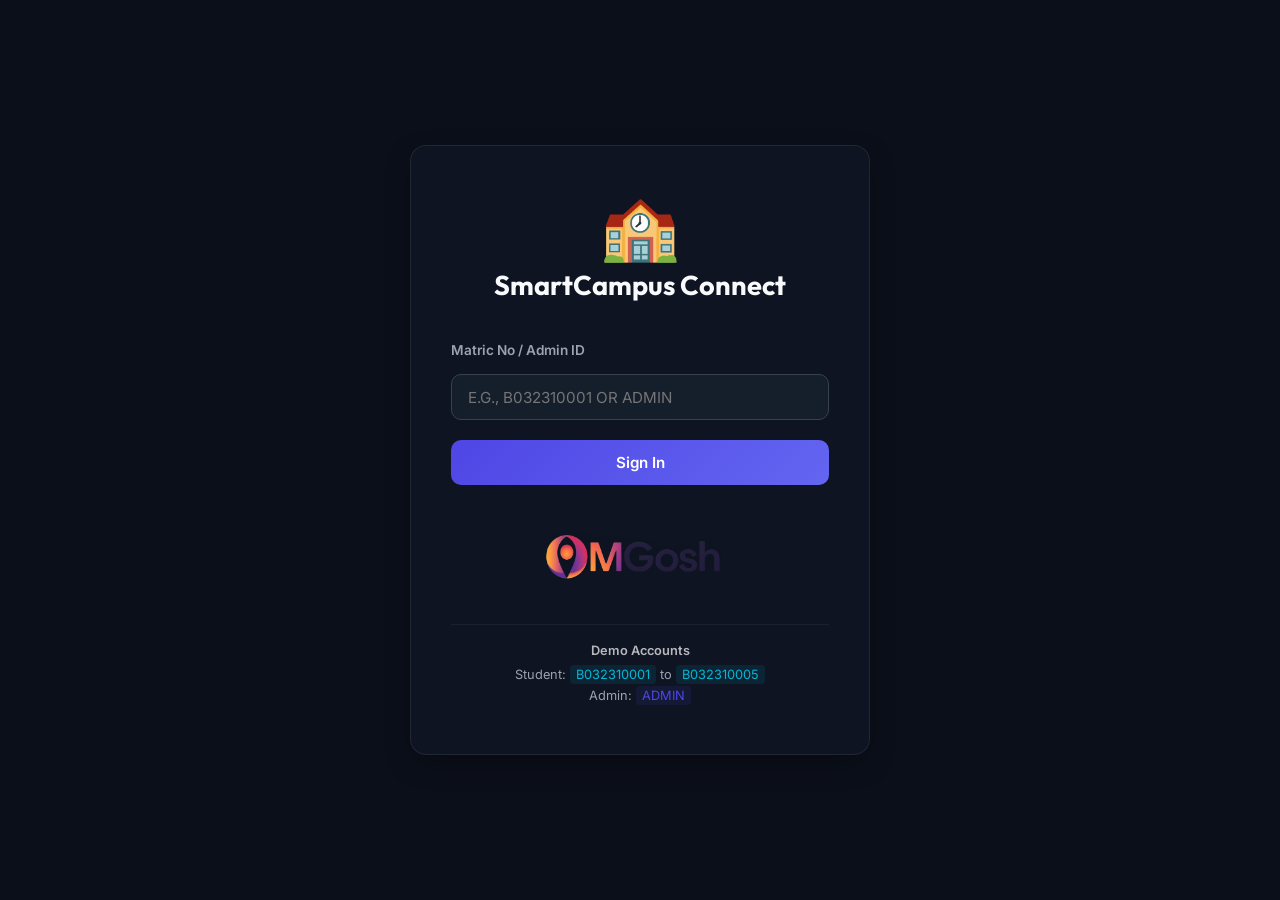
<file: web/index.html>
<!DOCTYPE html>
<html lang="en">
<head>
    <meta charset="UTF-8">
    <meta name="viewport" content="width=device-width, initial-scale=1.0">
    <title>Smart Campus Connect</title>
    <link rel="icon" type="image/x-icon" href="./omgosh-logo.png">
    <!-- Google Fonts (Outfit & Inter) -->
    <link rel="preconnect" href="https://fonts.googleapis.com">
    <link rel="preconnect" href="https://fonts.gstatic.com" crossorigin>
    <link href="https://fonts.googleapis.com/css2?family=Inter:wght@300;400;500;600;700&family=Outfit:wght@400;500;600;700;800&display=swap" rel="stylesheet">
    <!-- Custom Premium Stylesheet -->
    <link rel="stylesheet" href="./css/styles.css">
</head>
<body>
    <div id="app">
        <!-- Views will be dynamically loaded here by app.js -->
        <div id="loader" class="loader-container">
            <div class="spinner"><span></span><span></span><span></span><span></span><span></span></div>
            <p>Loading Smart Campus Connect...</p>
        </div>
    </div>

    <!-- Application Scripts -->
    <script type="module" src="./js/app.js"></script>
</body>
</html>
</file>
<file: web/css/styles.css>
/* Smart Campus Connect - CSS variables & styling system */
:root {
    --primary: #4F46E5;
    --primary-hover: #4338CA;
    --primary-light: rgba(79, 70, 229, 0.1);
    --secondary: #06B6D4;
    --background: #0B0F19;
    --surface: #111827;
    --surface-hover: #1F2937;
    --border: #374151;
    --text-primary: #F9FAFB;
    --text-secondary: #9CA3AF;
    --success: #10B981;
    --danger: #EF4444;
    --radius-lg: 16px;
    --radius-md: 10px;
    --radius-sm: 6px;
    --transition: all 0.25s cubic-bezier(0.4, 0, 0.2, 1);
    --shadow: 0 10px 30px -10px rgba(0, 0, 0, 0.5);
}

* {
    margin: 0;
    padding: 0;
    box-sizing: border-box;
    font-family: 'Inter', -apple-system, sans-serif;
}

body {
    background-color: var(--background);
    color: var(--text-primary);
    min-height: 100vh;
    display: flex;
    flex-direction: column;
    overflow-x: hidden;
}

h1, h2, h3, .logo-text {
    font-family: 'Outfit', sans-serif;
    font-weight: 700;
}

/* Glassmorphism Surface UI */
.glass-panel {
    background: rgba(17, 24, 39, 0.7);
    backdrop-filter: blur(12px);
    -webkit-backdrop-filter: blur(12px);
    border: 1px solid rgba(255, 255, 255, 0.08);
    box-shadow: var(--shadow);
    border-radius: var(--radius-lg);
}

/* App Loader */
.loader-container {
    display: flex;
    flex-direction: column;
    align-items: center;
    justify-content: center;
    height: 100vh;
    gap: 1.5rem;
}

.spinner {
    width: 50px;
    height: 50px;
    display: flex;
    gap: 4px;
    align-items: flex-end;
}

.spinner span {
    width: 8px;
    background: var(--primary);
    border-radius: 2px;
    animation: bars 0.8s ease-in-out infinite;
}

.spinner span:nth-child(1) { height: 40%; animation-delay: 0s; }
.spinner span:nth-child(2) { height: 70%; animation-delay: 0.1s; }
.spinner span:nth-child(3) { height: 100%; animation-delay: 0.2s; }
.spinner span:nth-child(4) { height: 70%; animation-delay: 0.3s; }
.spinner span:nth-child(5) { height: 40%; animation-delay: 0.4s; }

@keyframes bars {
    0%, 100% { transform: scaleY(0.5); opacity: 0.6; }
    50%       { transform: scaleY(1);   opacity: 1; }
}

/* Auth View Styles */
.auth-container {
    width: 100%;
    max-width: 440px;
    padding: 2.5rem;
    margin: auto;
}

.login-shell {
    width: 100%;
    min-height: 100svh;
    display: flex;
    align-items: center;
    justify-content: center;
    padding: 1rem;
}

.login-card {
    width: 100%;
    padding: 3rem 2.5rem;
    max-width: 460px;
    display: flex;
    flex-direction: column;
    gap: 1.5rem;
}

.login-hero {
    display: flex;
    flex-direction: column;
    justify-content: center;
    align-items: center;
    gap: 10px;
    margin-bottom: 1rem;
    text-align: center;
}

.login-icon {
    font-size: 4rem;
    line-height: 1;
}

.login-title {
    font-size: 1.7rem;
    font-weight: 700;
    color: var(--text-primary);
    margin: 0;
    text-align: center;
}

.login-field {
    margin-bottom: 1.5rem;
}

.login-label {
    font-size: 0.85rem;
    font-weight: 600;
    color: var(--text-secondary);
    margin-bottom: 0.5rem;
    display: block;
}

.login-input {
    width: 100%;
    text-transform: uppercase;
}

.login-error {
    color: var(--danger);
    font-size: 0.85rem;
    margin-bottom: 1.5rem;
    display: none;
    padding: 0.75rem;
    background: rgba(239, 68, 68, 0.1);
    border: 1px solid rgba(239, 68, 68, 0.2);
    border-radius: var(--radius-sm);
    text-align: center;
}

.login-button {
    width: 100%;
    padding: 0.9rem;
    font-size: 1rem;
    border-radius: var(--radius-md);
}

.login-branding {
    text-align: center;
    color: var(--text-secondary);
    font-size: 0.9rem;
    margin-bottom: 0;
}

.login-logo {
    height: 80px;
    width: auto;
    margin-top: 0.5rem;
}

.login-demo {
    margin-top: 0;
    padding-top: 1rem;
    border-top: 1px solid rgba(255, 255, 255, 0.05);
    text-align: center;
    color: var(--text-secondary);
    font-size: 0.8rem;
    line-height: 1.6;
}

.login-demo-title {
    font-weight: 600;
    margin-bottom: 0.25rem;
    color: rgba(255,255,255,0.7);
}

.login-code {
    padding: 2px 6px;
    border-radius: 4px;
}

.login-code-secondary {
    color: var(--secondary);
    background: rgba(6, 182, 212, 0.1);
}

.login-code-primary {
    color: var(--primary);
    background: rgba(79, 70, 229, 0.1);
}

/* Button & Form UI Elements */
.btn-primary {
    background: linear-gradient(135deg, var(--primary), #6366F1);
    color: white;
    border: none;
    padding: 0.8rem 1.5rem;
    font-size: 0.95rem;
    font-weight: 600;
    border-radius: var(--radius-md);
    cursor: pointer;
    transition: var(--transition);
    display: inline-flex;
    align-items: center;
    justify-content: center;
    gap: 0.5rem;
}

.btn-primary:hover {
    transform: translateY(-2px);
    box-shadow: 0 4px 12px rgba(79, 70, 229, 0.4);
}

.form-group {
    margin-bottom: 1.25rem;
    display: flex;
    flex-direction: column;
    gap: 0.5rem;
}

.form-control {
    background-color: rgba(31, 41, 55, 0.5);
    border: 1px solid var(--border);
    color: var(--text-primary);
    padding: 0.8rem 1rem;
    border-radius: var(--radius-md);
    font-size: 0.95rem;
    transition: var(--transition);
}

.form-control:focus {
    outline: none;
    border-color: var(--primary);
    box-shadow: 0 0 0 3px var(--primary-light);
}

/* Navigation Header */
.header-nav {
    display: flex;
    justify-content: space-between;
    align-items: center;
    padding: 1.2rem 2.5rem;
    border-bottom: 1px solid var(--border);
}

/* Grid & Dashboard layout utilities */
.dashboard-grid {
    display: grid;
    grid-template-columns: repeat(auto-fit, minmax(280px, 1fr));
    gap: 1.5rem;
    padding: 2rem;
    max-width: 1200px;
    margin: 0 auto;
}

.dashboard-card {
    padding: 1.5rem;
    transition: var(--transition);
}

.dashboard-card:hover {
    transform: translateY(-4px);
    background-color: var(--surface-hover);
}

/* Profile view */
.profile-card {
    width: min(100%, 600px);
    margin: 3rem auto;
    padding: 2.5rem;
}

.profile-header {
    margin-bottom: 2rem;
}

.profile-header h2 {
    margin-bottom: 0.5rem;
    font-size: 2rem;
}

.profile-header p {
    color: var(--text-secondary);
}

.profile-fields {
    display: flex;
    flex-direction: column;
    gap: 1.2rem;
}

.profile-input {
    width: 100%;
}

/* Table styling for responsive design */
#audit-results-container,
#personal-history-container {
    width: 100%;
    overflow-x: auto;
    -webkit-overflow-scrolling: touch;
    display: block;
}

table {
    width: 100%;
}

/* ===== RESPONSIVE MOBILE DESIGN ===== */

/* Mobile & Small Devices (up to 640px) */
@media (max-width: 640px) {
    :root {
        --radius-lg: 12px;
        --radius-md: 8px;
    }

    .header-nav {
        flex-direction: column;
        gap: 1rem;
        padding: 1rem 1rem;
        align-items: flex-start;
    }

    .header-nav .logo {
        width: 100%;
    }

    .header-nav > div:last-child {
        display: flex;
        justify-content: space-between;
        align-items: center;
        width: 100%;
        gap: 1rem;
    }

    .header-nav > div:last-child > div:first-child {
        text-align: left;
    }

    .header-nav > div:last-child > div:first-child > div:last-child {
        justify-content: flex-start;
    }

    .auth-container {
        padding: 1.5rem 1rem;
    }

    .login-shell {
        padding: 0.75rem;
    }

    .login-card {
        padding: 1.5rem 1.25rem;
        gap: 1.25rem;
        max-width: 100%;
    }

    .login-icon {
        font-size: 3rem;
    }

    .login-title {
        font-size: 1.4rem;
    }

    .login-logo {
        height: 64px;
    }

    .login-demo {
        font-size: 0.75rem;
    }

    .dashboard-grid {
        grid-template-columns: 1fr;
        padding: 1rem;
        gap: 1rem;
    }

    .dash-container {
        padding: 1rem;
    }

    .profile-card {
        margin: 1rem auto;
        padding: 1.25rem;
    }

    .profile-header {
        margin-bottom: 1.5rem;
    }

    .profile-header h2 {
        font-size: 1.5rem;
    }

    .profile-fields {
        gap: 1rem;
    }

    /* Button & Form - Touch friendly sizes */
    .btn-primary {
        padding: 0.9rem 1.25rem;
        font-size: 0.9rem;
        min-height: 44px;
    }

    .form-control {
        padding: 0.9rem 0.875rem;
        font-size: 0.9rem;
        min-height: 44px;
    }

    h1 {
        font-size: 1.5rem !important;
    }

    h2 {
        font-size: 1.25rem !important;
    }

    /* Tables - Responsive with horizontal scroll */
    table {
        font-size: 0.8rem;
        min-width: 100%;
    }

    th, td {
        padding: 0.75rem 0.5rem;
        white-space: nowrap;
    }

    /* Table wrapper for scrolling on mobile */
    #audit-results-container,
    #personal-history-container {
        overflow-x: auto;
        -webkit-overflow-scrolling: touch;
        display: block;
    }

    /* Mobile-friendly tabs & nav */
    .tab-btn {
        padding: 0.65rem 1rem;
        font-size: 0.85rem;
        min-height: 40px;
    }

    .sub-tab-btn {
        padding: 0.4rem 0.75rem;
        font-size: 0.8rem;
    }

    .glass-panel {
        border-radius: var(--radius-md);
    }
}

/* Tablets & Medium Devices (640px - 1024px) */
@media (min-width: 641px) and (max-width: 1024px) {
    .dashboard-grid {
        grid-template-columns: repeat(auto-fit, minmax(240px, 1fr));
        padding: 1.5rem;
        gap: 1.25rem;
    }

    .dash-container {
        padding: 1.5rem;
    }

    .header-nav {
        padding: 1rem 1.5rem;
    }

    h1 {
        font-size: 1.8rem !important;
    }

    table {
        font-size: 0.875rem;
    }

    th, td {
        padding: 0.875rem 0.75rem;
    }

    .btn-primary {
        padding: 0.75rem 1.25rem;
        font-size: 0.9rem;
    }

    .form-control {
        padding: 0.75rem 0.875rem;
        font-size: 0.9rem;
    }
}

/* Large Devices (1024px+) */
@media (min-width: 1025px) {
    .dashboard-grid {
        grid-template-columns: repeat(auto-fit, minmax(280px, 1fr));
        padding: 2rem;
        gap: 1.5rem;
    }
}

/* Library responsive fixes */
@media (max-width: 768px) {
    #audit-grid {
        grid-template-columns: 1fr !important;
        gap: 1.5rem !important;
    }

    #audit-grid > div[style*="border-right"] {
        border-right: none !important;
        border-bottom: 1px solid rgba(255,255,255,0.05);
        padding-right: 0 !important;
        padding-bottom: 1.5rem;
    }

    /* Book card grid - single column on mobile */
    [style*="display: grid"][style*="grid-template-columns: repeat(auto-fill, minmax(280px"] {
        grid-template-columns: 1fr !important;
    }

    /* Ensure tables scroll on mobile */
    #audit-results-container,
    #personal-history-container {
        overflow-x: auto !important;
        display: block !important;
        width: 100%;
    }

    #audit-results-container table,
    #personal-history-container table {
        width: 100% !important;
        min-width: 600px;
    }

    /* Glass panel containing tables should allow scrolling */
    #lib-audit-view .glass-panel,
    #lib-history-view .glass-panel {
        overflow-x: auto;
    }
}

@media (max-width: 480px) {
    .header-nav {
        flex-direction: column;
        gap: 0.75rem;
        padding: 0.75rem;
    }

    .dash-container {
        padding: 0.75rem;
    }

    .profile-card {
        margin: 0.75rem auto;
        padding: 1rem;
    }

    .auth-container {
        padding: 1rem;
    }

    .login-shell {
        padding: 0.5rem;
    }

    .login-card {
        padding: 1.25rem 1rem;
    }

    .login-title {
        font-size: 1.25rem;
    }

    .login-logo {
        height: 56px;
    }

    /* Extra small device table handling */
    #audit-results-container,
    #personal-history-container {
        overflow-x: auto !important;
        display: block !important;
        width: 100%;
        -webkit-overflow-scrolling: touch;
    }

    #audit-results-container table,
    #personal-history-container table {
        width: 100% !important;
        min-width: 700px;
        table-layout: fixed;
    }

    #audit-results-container td,
    #personal-history-container td {
        word-wrap: break-word;
        word-break: break-word;
    }
}
</file>
